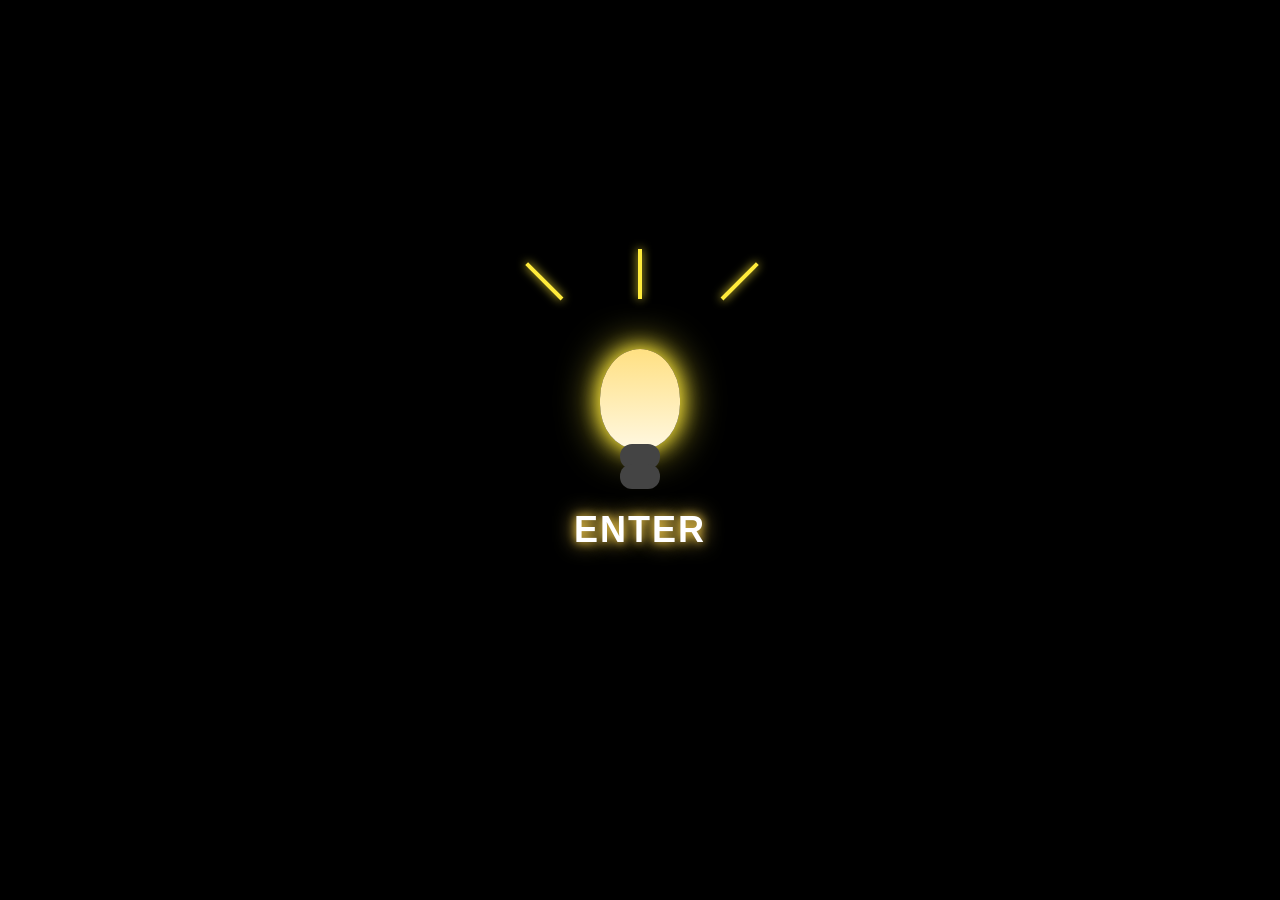
<file: index.html>
<!DOCTYPE html>
<html lang="en">
<head>
  <meta charset="UTF-8" />
  <meta name="viewport" content="width=device-width, initial-scale=1.0"/>
  <title>Enter</title>
  <link rel="stylesheet" href="index.css" />
</head>
<body>
</div>
  <div class="container">
    <div class="bulb">
      <div class="bulb-light"></div>
      <div class="base"></div>
      <div class="base2"></div>
      <div class="ray ray1"></div>
      <div class="ray ray2"></div>
      <div class="ray ray3"></div>
    </div>
    <a href="f1.html" class="enter-text">ENTER</a>

  </div>
</body>
</html>
</file>
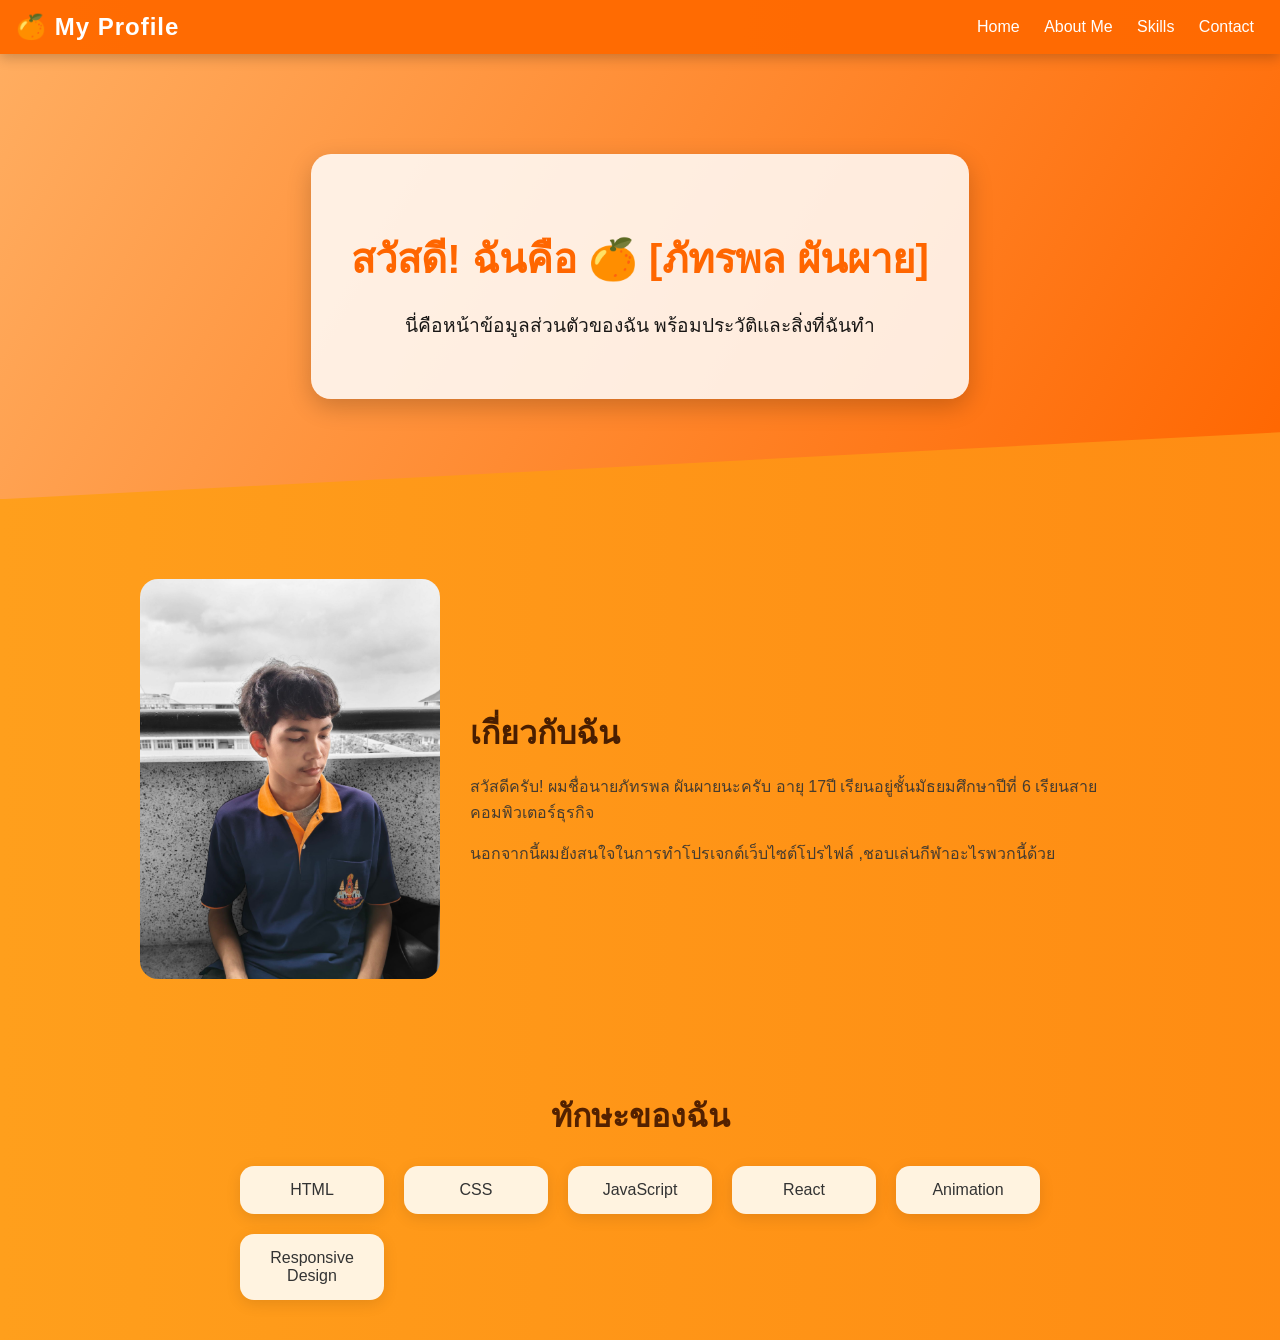
<file: About.html>
<!DOCTYPE html>
<html lang="th">
<head>
  <meta charset="UTF-8">
  <meta name="viewport" content="width=device-width, initial-scale=1.0">
  <title>🍊 About Me</title>
  <link rel="stylesheet" href="About.css">
</head>
<body>
</div>
<!-- Loading Screen -->
<div id="loading-screen">
  <div class="loader"></div>
  <p>กำลังโหลด...</p>
</div>
  <!-- Nav -->
  <nav class="nav">
    <div class="nav-inner">
      <div class="brand">🍊 My Profile</div>
      <div class="menu">
        <a href="f1.html">Home</a>
        <a href="About.html">About Me</a>
        <a href="skills.html">Skills</a>
        <a href="contact.html">Contact</a>
      </div>
    </div>
  </nav>

  <!-- Hero -->
  <section class="hero">
    <div class="hero-content">
      <h1>สวัสดี! ฉันคือ 🍊 [ภัทรพล ผันผาย]</h1>
      <p>นี่คือหน้าข้อมูลส่วนตัวของฉัน พร้อมประวัติและสิ่งที่ฉันทำ</p>
    </div>
  </section>

  <!-- About Me -->
  <main>
    <section class="about-section" id="profile">
      <div class="about-grid">
        <div class="about-image">
          <img src="p4.jpg" alt="My Photo">
        </div>
        <div class="about-text">
          <h2>เกี่ยวกับฉัน</h2>
          <p>สวัสดีครับ! ผมชื่อนายภัทรพล ผันผายนะครับ อายุ 17ปี เรียนอยู่ชั้นมัธยมศึกษาปีที่ 6 เรียนสายคอมพิวเตอร์ธุรกิจ</p>
          <p>นอกจากนี้ผมยังสนใจในการทำโปรเจกต์เว็บไซต์โปรไฟล์ ,ชอบเล่นกีฬาอะไรพวกนี้ด้วย</p>
        </div>
      </div>
    </section>

    <!-- Skills -->
    <section class="skills-section" id="skills">
      <h2>ทักษะของฉัน</h2>
      <div class="skills-grid">
        <div class="skill-card">HTML</div>
        <div class="skill-card">CSS</div>
        <div class="skill-card">JavaScript</div>
        <div class="skill-card">React</div>
        <div class="skill-card">Animation</div>
        <div class="skill-card">Responsive Design</div>
      </div>
    </section>
  </main>

  <script src="main.js"></script>
</body>
</html>
</file>
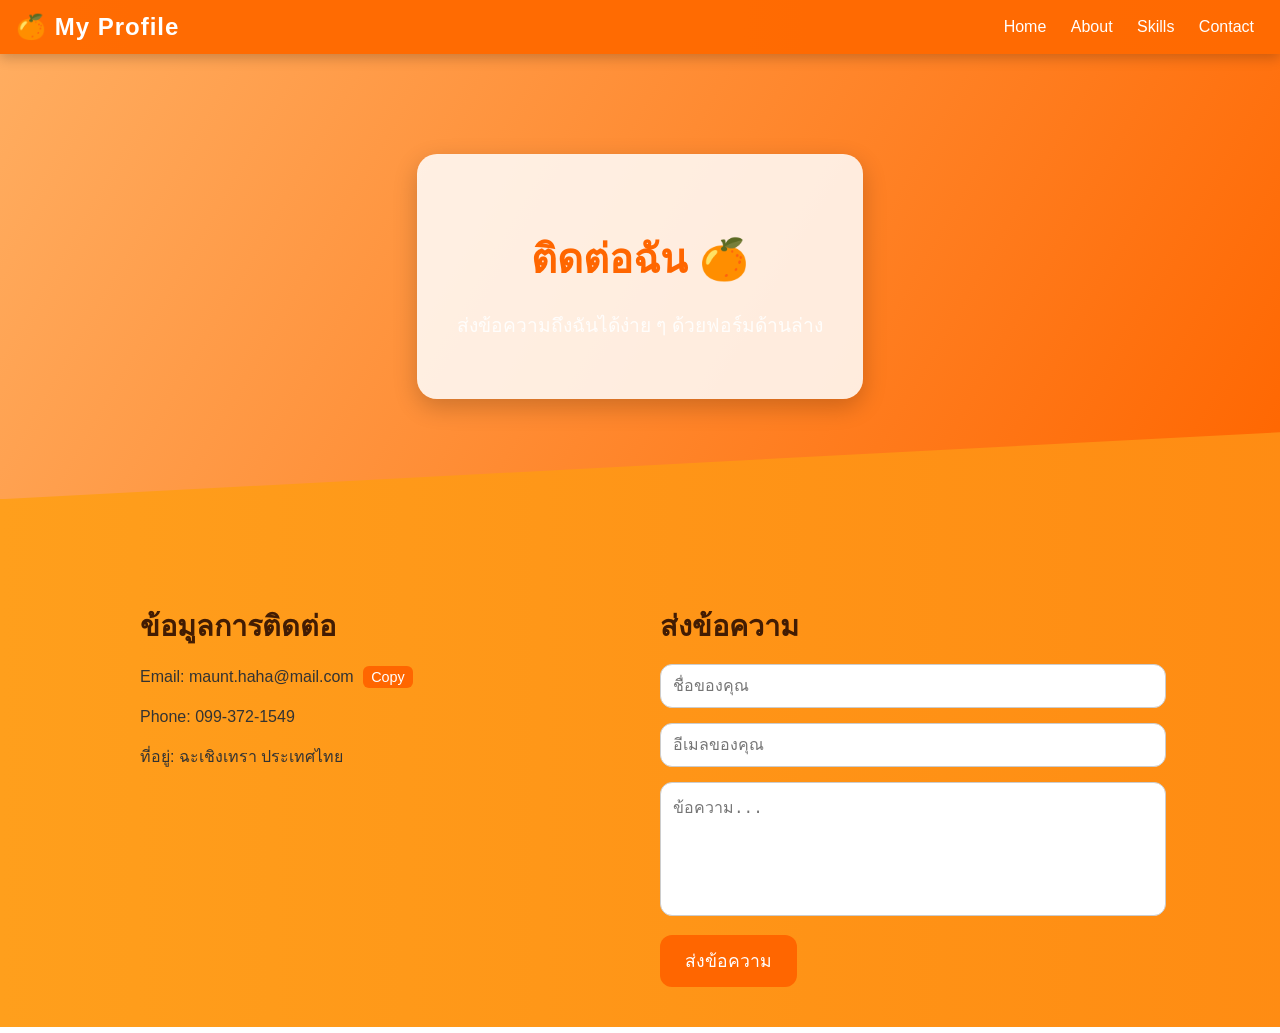
<file: contact.html>
<!DOCTYPE html>
<html lang="th">
<head>
  <meta charset="UTF-8">
  <meta name="viewport" content="width=device-width, initial-scale=1.0">
  <title>🍊 Contact Me</title>
  <link rel="stylesheet" href="contact.css">
</head>
<body>
</div>
  <!-- Nav -->
  <nav class="nav">
    <div class="nav-inner">
      <div class="brand">🍊 My Profile</div>
      <div class="menu">
        <a href="f1.html">Home</a>
        <a href="About.html">About</a>
        <a href="skills.html">Skills</a>
        <a href="contact.html">Contact</a>
      </div>
    </div>
  </nav>

  <!-- Hero -->
  <section class="hero">
    <div class="hero-content">
      <h1>ติดต่อฉัน 🍊</h1>
      <p>ส่งข้อความถึงฉันได้ง่าย ๆ ด้วยฟอร์มด้านล่าง</p>
    </div>
  </section>

  <!-- Contact Form -->
  <main id="main-content">
    <section class="contact-section">
      <div class="contact-grid">
        <div class="contact-info">
          <h2>ข้อมูลการติดต่อ</h2>
          <p>Email: <span id="email-text">maunt.haha@mail.com</span> <button id="copy-email" data-email="example@mail.com">Copy</button></p>
          <p>Phone: 099-372-1549</p>
          <p>ที่อยู่: ฉะเชิงเทรา ประเทศไทย</p>
        </div>
        <div class="contact-form">
          <h2>ส่งข้อความ</h2>
          <form id="contactForm">
            <input type="text" id="name" placeholder="ชื่อของคุณ" required>
            <input type="email" id="email" placeholder="อีเมลของคุณ" required>
            <textarea id="message" placeholder="ข้อความ..." rows="6" required></textarea>
            <button type="submit">ส่งข้อความ</button>
          </form>
        </div>
      </div>
    </section>
  </main>

  <div id="toast"></div>

  <script src="main.js"></script>
</body>
</html>
</file>
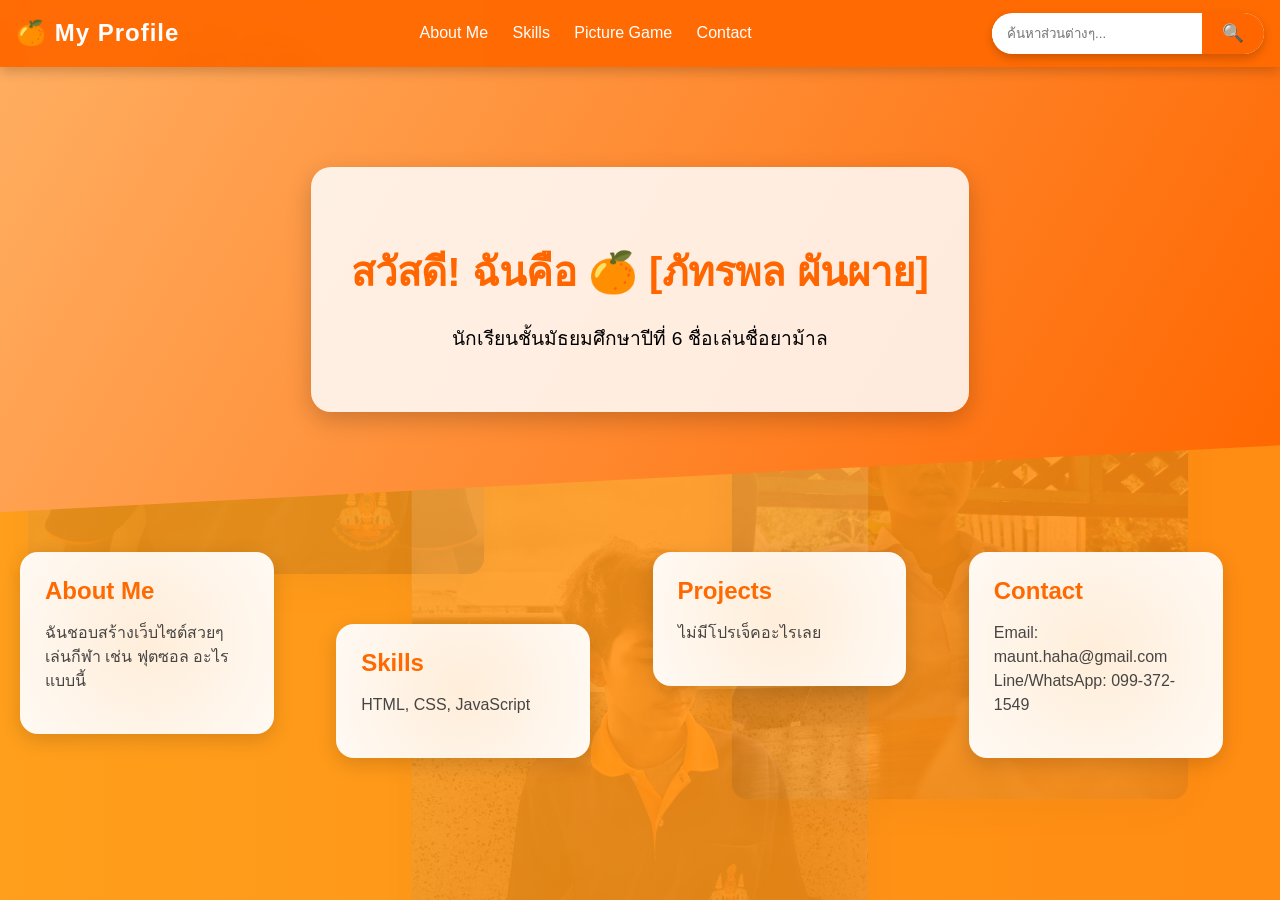
<file: f1.html>
<!DOCTYPE html>
<html lang="th">
<head>
  <meta charset="UTF-8" />
  <meta name="viewport" content="width=device-width, initial-scale=1.0"/>
  <title>🍊 My Profile</title>
  <link rel="stylesheet" href="f1.css"/>
</head>
<body>

  <!-- 🔶 Animated Orange Background + Photos (BEHIND EVERYTHING) -->
  <div id="bg-layer" aria-hidden="true">
    <div id="orange-field"></div>

    <!-- วางรูป p1 p3 p4 ตามลำดับ พร้อมพารัลแลกซ์เบา ๆ -->
    <div id="photo-field">
      <img class="bg-photo depth-3" src="p1.jpg" alt="p1"/>
      <img class="bg-photo depth-2" src="p3.jpg" alt="p3"/>
      <img class="bg-photo depth-1" src="p4.jpg" alt="p4"/>
    </div>
  </div>

  <!-- Nav -->
  <nav class="nav">
    <div class="nav-inner">
      <div class="brand">🍊 My Profile</div>
      <div class="menu">
        <a href="About.html">About Me</a>
        <a href="#skills">Skills</a>
        <a href="gpic">Picture Game</a>
        <a href="contact.html">Contact</a>
      </div>
      <div class="search-box">
        <input type="text" id="search-input" placeholder="ค้นหาส่วนต่างๆ...">
        <button id="search-btn">🔍</button>
      </div>
    </div>
  </nav>

  <!-- Hero Section -->
  <section class="hero">
    <div class="hero-content">
      <h1>สวัสดี! ฉันคือ 🍊 [ภัทรพล ผันผาย]</h1>
      <p>นักเรียนชั้นมัธยมศึกษาปีที่ 6 ชื่อเล่นชื่อยาม้าล</p>
    </div>
  </section>

  <!-- Profile Sections -->
  <main>
    <div class="grid" id="main-grid">
      <div class="card" id="about">
        <h2>About Me</h2>
        <p>ฉันชอบสร้างเว็บไซต์สวยๆ เล่นกีฬา เช่น ฟุตซอล อะไรแบบนี้</p>
      </div>
      <div class="card" id="skills">
        <h2>Skills</h2>
        <p>HTML, CSS, JavaScript</p>
      </div>
      <div class="card" id="projects">
        <h2>Projects</h2>
        <p>ไม่มีโปรเจ็คอะไรเลย</p>
      </div>
      <div class="card" id="contact">
        <h2>Contact</h2>
        <p>Email: maunt.haha@gmail.com<br>Line/WhatsApp: 099-372-1549</p>
      </div>
    </div>

    <!-- Search Results -->
    <div id="search-results" class="search-results"></div>
  </main>

  <script src="main.js"></script>
</body>
</html>
</file>
<file: index.css>
body {
  margin: 0;
  background-color: #000;
  font-family: Arial, sans-serif;
  color: white;
}

.container {
  height: 100vh;
  display: flex;
  flex-direction: column;
  align-items: center;
  justify-content: center;
}

.bulb {
  position: relative;
  width: 80px;
  height: 120px;
}

.bulb-light {
  width: 80px;
  height: 100px;
  background: linear-gradient(to bottom, #ffe082, #fff8e1);
  border-radius: 50% 50% 45% 45%;
  position: absolute;
  top: 0;
  left: 0;
  z-index: 1;
  box-shadow: 0 0 20px #ffeb3b, 0 0 40px #ffeb3b;
  transition: box-shadow 0.3s ease;
}


.base {
  width: 40px;
  height: 25px;
  background-color: #444;
  border-radius: 12px;
  position: absolute;
  bottom: 0;
  left: 20px;
  z-index: 2;
}

.base2 {
  width: 40px;
  height: 25px;
  background-color: #444;
  border-radius: 12px;
  position: absolute;
  bottom: -20px;
  left: 20px;
  z-index: 2;
}

.ray {
  position: absolute;
  width: 4px;
  height: 50px;
  background-color: #ffeb3b;
  top: -100px;
  left: 50%;
  transform-origin: bottom center;
  box-shadow: 0 0 10px #ffeb3b;
}

.ray1 {
  transform: translateX(-2000%) rotate(-45deg);
}

.ray2 {
  transform: translateX(-50%) rotate(0deg);
}

.ray3 {
  transform: translateX(2000%) rotate(45deg);
}

.enter-text {
  margin-top: 40px;
  font-size: 36px;
  font-weight: bold;
  letter-spacing: 2px;
  transition: transform 0.2s ease, color 0.2s ease;
  cursor: pointer;
  text-shadow: 0 0 10px #ffd54f, 0 0 20px #ffd54f;
  color: white;
  text-decoration: none;
  display: inline-block;
}

.enter-text:hover {
  color: #ffd54f;
  transform: scale(1.1);
  text-shadow: 0 0 15px #fff176, 0 0 25px #fff176;
}

.bulb:hover .bulb-light {
  box-shadow: 0 0 30px #fff176, 0 0 60px #fff176;
}
#page-transition {
  position: fixed;
  top:0; left:0;
  width:100%; height:100%;
  background:#FFA500;
  z-index:99998;
  opacity:0;
  pointer-events:none;
  transition: opacity 0.5s ease;
}
#page-transition.active{
  opacity:1;
  pointer-events:all;
}

.click-effect {
  position: fixed;
  width: 25px;
  height: 25px;
  background: rgba(255,165,0,0.5);
  border-radius: 50%;
  pointer-events: none;
  transform: translate(-50%, -50%);
  animation: clickAnim 0.6s ease-out forwards;
}
@keyframes clickAnim {
  0% { transform: translate(-50%, -50%) scale(1); opacity:1;}
  100% { transform: translate(-50%, -50%) scale(2.5); opacity:0;}
}

.orange-particle {
  position: fixed;
  width: 10px;
  height: 10px;
  background: rgba(255,165,0,0.7);
  border-radius: 50%;
  pointer-events: none;
  transform: translate(0,0);
  animation: splashAnim 0.8s forwards;
}
@keyframes splashAnim {
  0% { transform: translate(0,0) scale(1); opacity:1;}
  100% { transform: translate(var(--dx), var(--dy)) scale(0.5); opacity:0;}
}

#toast {
  position: fixed;
  bottom: 30px;
  right: 30px;
  background: #FFA500;
  color:white;
  padding:12px 20px;
  border-radius:12px;
  opacity:0;
  transform: translateY(50px);
  transition:0.4s;
  z-index:99999;
}
#toast.show {
  opacity:1;
  transform: translateY(0);
}
.click-effect {
  position: fixed;
  width: 25px;
  height: 25px;
  background: rgba(255,165,0,0.5);
  border-radius: 50%;
  pointer-events: none;
  transform: translate(-50%, -50%);
  animation: clickAnim 0.6s ease-out forwards;
}
@keyframes clickAnim {
  0% { transform: translate(-50%, -50%) scale(1); opacity:1;}
  100% { transform: translate(-50%, -50%) scale(2.5); opacity:0;}
}

.orange-particle {
  position: fixed;
  width: 10px;
  height: 10px;
  background: rgba(255,165,0,0.7);
  border-radius: 50%;
  pointer-events: none;
  transform: translate(0,0);
  animation: splashAnim 0.8s forwards;
}
@keyframes splashAnim {
  0% { transform: translate(0,0) scale(1); opacity:1;}
  100% { transform: translate(var(--dx), var(--dy)) scale(0.5); opacity:0;}
}

#toast {
  position: fixed;
  bottom: 30px;
  right: 30px;
  background: #FFA500;
  color:white;
  padding:12px 20px;
  border-radius:12px;
  opacity:0;
  transform: translateY(50px);
  transition:0.4s;
  z-index:99999;
}
#toast.show {
  opacity:1;
  transform: translateY(0);
}
</file>
<file: About.css>
/* General */
body {
  font-family: 'Segoe UI', Tahoma, Geneva, Verdana, sans-serif;
  margin: 0;
  background: #fff7f0;
  color: #333;
  scroll-behavior: smooth;
}

/* Nav */
.nav {
  background: linear-gradient(90deg, #ff8c42, #ff6600);
  padding: 0.8rem 1rem;
  color: white;
  position: sticky;
  top: 0;
  z-index: 100;
}

.nav-inner {
  display: flex;
  flex-wrap: wrap;
  align-items: center;
  justify-content: space-between;
  gap: 10px;
}

.brand {
  font-weight: bold;
  font-size: 1.5rem;
}

.menu a {
  margin: 0 10px;
  color: rgb(0, 0, 0);
  text-decoration: none;
  font-weight: 500;
  transition: 0.3s;
}

.menu a:hover {
  text-decoration: underline;
  color: #fff9f0;
}

/* Hero Section */
.hero {
  background: linear-gradient(120deg, #ffad60, #ff6600);
  color: rgb(0, 0, 0);
  padding: 80px 20px;
  text-align: center;
  clip-path: polygon(0 0, 100% 0, 100% 85%, 0 100%);
  margin-bottom: 40px;
}

.hero h1 {
  font-size: 2.5rem;
  margin-bottom: 15px;
}

.hero p {
  font-size: 1.2rem;
  opacity: 0.9;
}

/* About Section */
.about-section {
  padding: 40px 20px;
  max-width: 1000px;
  margin: 0 auto;
}

.about-grid {
  display: flex;
  flex-wrap: wrap;
  gap: 30px;
  align-items: center;
}

.about-image img {
  width: 100%;
  max-width: 300px;
  border-radius: 18px;
  transition: transform 0.4s, box-shadow 0.4s;
}

.about-image img:hover {
  transform: scale(1.05) rotate(-2deg);
  box-shadow: 0 10px 25px rgba(255,136,0,0.4);
}

.about-text {
  flex: 1;
}

.about-text h2 {
  color: #491e01;
  font-size: 2rem;
  margin-bottom: 15px;
}

.about-text p {
  line-height: 1.6;
  margin-bottom: 15px;
  opacity: 0.9;
}

/* Skills Section */
.skills-section {
  padding: 40px 20px;
  text-align: center;
}

.skills-section h2 {
  color: #532100;
  font-size: 2rem;
  margin-bottom: 25px;
}

.skills-grid {
  display: grid;
  grid-template-columns: repeat(auto-fit, minmax(120px, 1fr));
  gap: 20px;
  max-width: 800px;
  margin: 0 auto;
}

.skill-card {
  background: #fff3e0;
  padding: 15px;
  border-radius: 14px;
  box-shadow: 0 4px 15px rgba(0,0,0,0.1);
  transition: transform 0.3s, box-shadow 0.3s;
  cursor: pointer;
}

.skill-card:hover {
  transform: translateY(-6px) scale(1.05);
  box-shadow: 0 8px 20px rgba(255,136,0,0.3);
}

/* Responsive */
@media (max-width: 768px) {
  .about-grid {
    flex-direction: column;
    align-items: center;
  }
  .about-image img {
    max-width: 80%;
  }
}
#loading-screen {
  position: fixed;
  top: 0;
  left: 0;
  width: 100%;
  height: 100%;
  background: #fff7f0;
  display: flex;
  flex-direction: column;
  justify-content: center;
  align-items: center;
  z-index: 99999;
  transition: opacity 0.5s ease;
}
/* Page Transition Overlay */
#page-transition {
  position: fixed;
  top:0; left:0;
  width:100%; height:100%;
  background:#FFA500;
  z-index:99998;
  opacity:0;
  pointer-events:none;
  transition: opacity 0.5s ease;
}
#page-transition.active{
  opacity:1;
  pointer-events:all;
}

#page-transition {
  position: fixed;
  top:0; left:0;
  width:100%; height:100%;
  background:#FFA500;
  z-index:99998;
  opacity:0;
  pointer-events:none;
  transition: opacity 0.5s ease;
}
#page-transition.active{
  opacity:1;
  pointer-events:all;
}

.click-effect {
  position: fixed;
  width: 25px;
  height: 25px;
  background: rgba(255,165,0,0.5);
  border-radius: 50%;
  pointer-events: none;
  transform: translate(-50%, -50%);
  animation: clickAnim 0.6s ease-out forwards;
}
@keyframes clickAnim {
  0% { transform: translate(-50%, -50%) scale(1); opacity:1;}
  100% { transform: translate(-50%, -50%) scale(2.5); opacity:0;}
}

.orange-particle {
  position: fixed;
  width: 10px;
  height: 10px;
  background: rgba(255,165,0,0.7);
  border-radius: 50%;
  pointer-events: none;
  transform: translate(0,0);
  animation: splashAnim 0.8s forwards;
}
@keyframes splashAnim {
  0% { transform: translate(0,0) scale(1); opacity:1;}
  100% { transform: translate(var(--dx), var(--dy)) scale(0.5); opacity:0;}
}

#toast {
  position: fixed;
  bottom: 30px;
  right: 30px;
  background: #FFA500;
  color:white;
  padding:12px 20px;
  border-radius:12px;
  opacity:0;
  transform: translateY(50px);
  transition:0.4s;
  z-index:99999;
}
#toast.show {
  opacity:1;
  transform: translateY(0);
}
.click-effect {
  position: fixed;
  width: 25px;
  height: 25px;
  background: rgba(255,165,0,0.5);
  border-radius: 50%;
  pointer-events: none;
  transform: translate(-50%, -50%);
  animation: clickAnim 0.6s ease-out forwards;
}
@keyframes clickAnim {
  0% { transform: translate(-50%, -50%) scale(1); opacity:1;}
  100% { transform: translate(-50%, -50%) scale(2.5); opacity:0;}
}

.orange-particle {
  position: fixed;
  width: 10px;
  height: 10px;
  background: rgba(255,165,0,0.7);
  border-radius: 50%;
  pointer-events: none;
  transform: translate(0,0);
  animation: splashAnim 0.8s forwards;
}
@keyframes splashAnim {
  0% { transform: translate(0,0) scale(1); opacity:1;}
  100% { transform: translate(var(--dx), var(--dy)) scale(0.5); opacity:0;}
}

#toast {
  position: fixed;
  bottom: 30px;
  right: 30px;
  background: #FFA500;
  color:white;
  padding:12px 20px;
  border-radius:12px;
  opacity:0;
  transform: translateY(50px);
  transition:0.4s;
  z-index:99999;
}
#toast.show {
  opacity:1;
  transform: translateY(0);
}
/* 🔥 Background */
body {
  font-family: 'Segoe UI', Tahoma, Geneva, Verdana, sans-serif;
  margin: 0;
  color: #333;
  scroll-behavior: smooth;
  background: linear-gradient(270deg, #ff8c42, #ff6600, #ff9f1c);
  background-size: 600% 600%;
  animation: gradientMove 12s ease infinite;
}

@keyframes gradientMove {
  0% { background-position: 0% 50%; }
  50% { background-position: 100% 50%; }
  100% { background-position: 0% 50%; }
}

/* Nav */
.nav {
  background: rgba(255, 102, 0, 0.9);
  padding: 0.8rem 1rem;
  color: white;
  box-shadow: 0 4px 12px rgba(0,0,0,0.2);
  position: sticky;
  top: 0;
  z-index: 100;
}

.nav-inner {
  display: flex;
  flex-wrap: wrap;
  align-items: center;
  justify-content: space-between;
  gap: 10px;
}

.brand {
  font-weight: bold;
  font-size: 1.5rem;
  letter-spacing: 1px;
}

.menu a {
  margin: 0 10px;
  color: white;
  text-decoration: none;
  font-weight: 500;
  transition: 0.3s;
}
.menu a:hover {
  text-decoration: underline;
  color: #fff9f0;
}

/* Search Box */
.search-box {
  display: flex;
  align-items: center;
  background: white;
  border-radius: 25px;
  overflow: hidden;
  box-shadow: 0 4px 10px rgba(0,0,0,0.2);
}
.search-box input {
  padding: 10px 15px;
  border: none;
  outline: none;
  width: 180px;
  transition: width 0.4s;
}
.search-box input:focus {
  width: 250px;
}
.search-box button {
  padding: 10px 20px;
  border: none;
  background: #ff6600;
  color: white;
  cursor: pointer;
  font-size: 1.1rem;
  transition: background 0.3s;
}
.search-box button:hover {
  background: #ff8c42;
}

/* Hero Section */
.hero {
  display: flex;
  align-items: center;
  justify-content: center;
  text-align: center;
  padding: 100px 20px;
}
.hero-content {
  background: rgba(255,255,255,0.85);
  padding: 40px;
  border-radius: 20px;
  box-shadow: 0 8px 25px rgba(0,0,0,0.2);
  animation: fadeIn 1.2s ease forwards;
}
.hero h1 {
  font-size: 2.5rem;
  margin-bottom: 15px;
  color: #ff6600;
}
.hero p {
  font-size: 1.2rem;
  opacity: 0.9;
}

@keyframes fadeIn {
  from {opacity:0; transform: translateY(30px);}
  to {opacity:1; transform: translateY(0);}
}

/* Profile Layout */
.profile-layout {
  display: flex;
  flex-direction: column;
  gap: 25px;
  padding: 40px 20px;
}
.card {
  background: white;
  padding: 25px;
  border-radius: 18px;
  box-shadow: 0 6px 20px rgba(0,0,0,0.15);
  transition: transform 0.3s, box-shadow 0.3s;
}
.card:nth-child(even) {
  align-self: flex-end;
  max-width: 70%;
}
.card:nth-child(odd) {
  align-self: flex-start;
  max-width: 70%;
}
.card:hover {
  transform: translateY(-8px) scale(1.03);
  box-shadow: 0 10px 25px rgba(0,0,0,0.25);
}
.card h2 {
  margin-top: 0;
  margin-bottom: 10px;
  color: #ff6600;
  font-size: 1.5rem;
}
.card p {
  line-height: 1.5;
  opacity: 0.9;
}

/* Search Results */
.search-results {
  padding: 20px;
  display: grid;
  grid-template-columns: repeat(auto-fit, minmax(220px, 1fr));
  gap: 15px;
}
.search-results .card {
  background: #fff3e0;
  border: 1px solid #ffcc99;
}

/* Responsive */
@media (max-width: 768px) {
  .card { max-width: 100% !important; }
}
</file>
<file: contact.css>
/* General */
body {
  font-family: 'Segoe UI', Tahoma, Geneva, Verdana, sans-serif;
  margin: 0;
  background: #fff7f0;
  color: #333;
  scroll-behavior: smooth;
}

/* Nav */
.nav {
  background: linear-gradient(90deg, #ff8c42, #ff6600);
  padding: 0.8rem 1rem;
  color: white;
  position: sticky;
  top: 0;
  z-index: 100;
}

.nav-inner {
  display: flex;
  flex-wrap: wrap;
  align-items: center;
  justify-content: space-between;
}

.brand {
  font-weight: bold;
  font-size: 1.5rem;
}

.menu a {
  margin: 0 10px;
  color: white;
  text-decoration: none;
  font-weight: 500;
  transition: 0.3s;
}

.menu a:hover {
  text-decoration: underline;
  color: #fff9f0;
}

/* Hero Section */
.hero {
  background: linear-gradient(120deg, #ffad60, #ff6600);
  color: white;
  padding: 80px 20px;
  text-align: center;
  clip-path: polygon(0 0, 100% 0, 100% 85%, 0 100%);
  margin-bottom: 40px;
}

.hero h1 {
  font-size: 2.5rem;
  margin-bottom: 15px;
}

.hero p {
  font-size: 1.2rem;
  opacity: 0.9;
}

/* Contact Section */
.contact-section {
  max-width: 1000px;
  margin: 0 auto;
  padding: 40px 20px;
}

.contact-grid {
  display: flex;
  gap: 40px;
  flex-wrap: wrap;
}

.contact-info, .contact-form {
  flex: 1;
  min-width: 300px;
}

.contact-info h2, .contact-form h2 {
  color: #421c03;
  margin-bottom: 15px;
  font-size: 1.8rem;
}

.contact-info p {
  margin-bottom: 10px;
  line-height: 1.5;
}

#copy-email {
  background: #ff6600;
  color: white;
  border: none;
  padding: 3px 8px;
  border-radius: 6px;
  cursor: pointer;
  margin-left: 5px;
  font-size: 0.9rem;
}

#copy-email:hover {
  background: #ff8c42;
}

.contact-form input, 
.contact-form textarea {
  width: 100%;
  padding: 12px;
  margin-bottom: 15px;
  border-radius: 12px;
  border: 1px solid #ccc;
  font-size: 1rem;
  resize: none;
}

.contact-form button {
  padding: 12px 25px;
  background: #ff6600;
  color: white;
  border: none;
  border-radius: 12px;
  cursor: pointer;
  font-size: 1.1rem;
  transition: 0.3s;
}

.contact-form button:hover {
  background: #ff8c42;
}

/* Toast */
#toast {
  position: fixed;
  bottom: 30px;
  right: 30px;
  background: #ff6600;
  color: white;
  padding: 12px 20px;
  border-radius: 12px;
  opacity: 0;
  transform: translateY(50px);
  transition: 0.4s;
  z-index: 9999;
}

#toast.show {
  opacity: 1;
  transform: translateY(0);
}

/* Responsive */
@media (max-width: 768px) {
  .contact-grid {
    flex-direction: column;
  }
}
/* Page Transition Overlay */
#page-transition {
  position: fixed;
  top:0; left:0;
  width:100%; height:100%;
  background:#FFA500;
  z-index:99998;
  opacity:0;
  pointer-events:none;
  transition: opacity 0.5s ease;
}
#page-transition.active{
  opacity:1;
  pointer-events:all;
}

#page-transition {
  position: fixed;
  top:0; left:0;
  width:100%; height:100%;
  background:#FFA500;
  z-index:99998;
  opacity:0;
  pointer-events:none;
  transition: opacity 0.5s ease;
}
#page-transition.active{
  opacity:1;
  pointer-events:all;
}

.click-effect {
  position: fixed;
  width: 25px;
  height: 25px;
  background: rgba(255,165,0,0.5);
  border-radius: 50%;
  pointer-events: none;
  transform: translate(-50%, -50%);
  animation: clickAnim 0.6s ease-out forwards;
}
@keyframes clickAnim {
  0% { transform: translate(-50%, -50%) scale(1); opacity:1;}
  100% { transform: translate(-50%, -50%) scale(2.5); opacity:0;}
}

.orange-particle {
  position: fixed;
  width: 10px;
  height: 10px;
  background: rgba(255,165,0,0.7);
  border-radius: 50%;
  pointer-events: none;
  transform: translate(0,0);
  animation: splashAnim 0.8s forwards;
}
@keyframes splashAnim {
  0% { transform: translate(0,0) scale(1); opacity:1;}
  100% { transform: translate(var(--dx), var(--dy)) scale(0.5); opacity:0;}
}

#toast {
  position: fixed;
  bottom: 30px;
  right: 30px;
  background: #FFA500;
  color:white;
  padding:12px 20px;
  border-radius:12px;
  opacity:0;
  transform: translateY(50px);
  transition:0.4s;
  z-index:99999;
}
#toast.show {
  opacity:1;
  transform: translateY(0);
}
.click-effect {
  position: fixed;
  width: 25px;
  height: 25px;
  background: rgba(255,165,0,0.5);
  border-radius: 50%;
  pointer-events: none;
  transform: translate(-50%, -50%);
  animation: clickAnim 0.6s ease-out forwards;
}
@keyframes clickAnim {
  0% { transform: translate(-50%, -50%) scale(1); opacity:1;}
  100% { transform: translate(-50%, -50%) scale(2.5); opacity:0;}
}

.orange-particle {
  position: fixed;
  width: 10px;
  height: 10px;
  background: rgba(255,165,0,0.7);
  border-radius: 50%;
  pointer-events: none;
  transform: translate(0,0);
  animation: splashAnim 0.8s forwards;
}
@keyframes splashAnim {
  0% { transform: translate(0,0) scale(1); opacity:1;}
  100% { transform: translate(var(--dx), var(--dy)) scale(0.5); opacity:0;}
}

#toast {
  position: fixed;
  bottom: 30px;
  right: 30px;
  background: #FFA500;
  color:white;
  padding:12px 20px;
  border-radius:12px;
  opacity:0;
  transform: translateY(50px);
  transition:0.4s;
  z-index:99999;
}
#toast.show {
  opacity:1;
  transform: translateY(0);
}
/* 🔥 Background */
body {
  font-family: 'Segoe UI', Tahoma, Geneva, Verdana, sans-serif;
  margin: 0;
  color: #333;
  scroll-behavior: smooth;
  background: linear-gradient(270deg, #ff8c42, #ff6600, #ff9f1c);
  background-size: 600% 600%;
  animation: gradientMove 12s ease infinite;
}

@keyframes gradientMove {
  0% { background-position: 0% 50%; }
  50% { background-position: 100% 50%; }
  100% { background-position: 0% 50%; }
}

/* Nav */
.nav {
  background: rgba(255, 102, 0, 0.9);
  padding: 0.8rem 1rem;
  color: white;
  box-shadow: 0 4px 12px rgba(0,0,0,0.2);
  position: sticky;
  top: 0;
  z-index: 100;
}

.nav-inner {
  display: flex;
  flex-wrap: wrap;
  align-items: center;
  justify-content: space-between;
  gap: 10px;
}

.brand {
  font-weight: bold;
  font-size: 1.5rem;
  letter-spacing: 1px;
}

.menu a {
  margin: 0 10px;
  color: white;
  text-decoration: none;
  font-weight: 500;
  transition: 0.3s;
}
.menu a:hover {
  text-decoration: underline;
  color: #fff9f0;
}

/* Search Box */
.search-box {
  display: flex;
  align-items: center;
  background: white;
  border-radius: 25px;
  overflow: hidden;
  box-shadow: 0 4px 10px rgba(0,0,0,0.2);
}
.search-box input {
  padding: 10px 15px;
  border: none;
  outline: none;
  width: 180px;
  transition: width 0.4s;
}
.search-box input:focus {
  width: 250px;
}
.search-box button {
  padding: 10px 20px;
  border: none;
  background: #ff6600;
  color: white;
  cursor: pointer;
  font-size: 1.1rem;
  transition: background 0.3s;
}
.search-box button:hover {
  background: #ff8c42;
}

/* Hero Section */
.hero {
  display: flex;
  align-items: center;
  justify-content: center;
  text-align: center;
  padding: 100px 20px;
}
.hero-content {
  background: rgba(255,255,255,0.85);
  padding: 40px;
  border-radius: 20px;
  box-shadow: 0 8px 25px rgba(0,0,0,0.2);
  animation: fadeIn 1.2s ease forwards;
}
.hero h1 {
  font-size: 2.5rem;
  margin-bottom: 15px;
  color: #ff6600;
}
.hero p {
  font-size: 1.2rem;
  opacity: 0.9;
}

@keyframes fadeIn {
  from {opacity:0; transform: translateY(30px);}
  to {opacity:1; transform: translateY(0);}
}

/* Profile Layout */
.profile-layout {
  display: flex;
  flex-direction: column;
  gap: 25px;
  padding: 40px 20px;
}
.card {
  background: white;
  padding: 25px;
  border-radius: 18px;
  box-shadow: 0 6px 20px rgba(0,0,0,0.15);
  transition: transform 0.3s, box-shadow 0.3s;
}
.card:nth-child(even) {
  align-self: flex-end;
  max-width: 70%;
}
.card:nth-child(odd) {
  align-self: flex-start;
  max-width: 70%;
}
.card:hover {
  transform: translateY(-8px) scale(1.03);
  box-shadow: 0 10px 25px rgba(0,0,0,0.25);
}
.card h2 {
  margin-top: 0;
  margin-bottom: 10px;
  color: #ff6600;
  font-size: 1.5rem;
}
.card p {
  line-height: 1.5;
  opacity: 0.9;
}

/* Search Results */
.search-results {
  padding: 20px;
  display: grid;
  grid-template-columns: repeat(auto-fit, minmax(220px, 1fr));
  gap: 15px;
}
.search-results .card {
  background: #fff3e0;
  border: 1px solid #ffcc99;
}

/* Responsive */
@media (max-width: 768px) {
  .card { max-width: 100% !important; }
}
</file>
<file: f1.css>
/* General */
body {
  font-family: 'Segoe UI', Tahoma, Geneva, Verdana, sans-serif;
  margin: 0;
  background: #fff7f0;
  color: #333;
  scroll-behavior: smooth;
}

/* Nav */
.nav {
  background: linear-gradient(90deg, #ff8c42, #ff6600);
  padding: 0.8rem 1rem;
  color: white;
  box-shadow: 0 4px 12px rgba(0,0,0,0.2);
  position: sticky;
  top: 0;
  z-index: 100;
  transition: all 0.3s ease;
}

.nav:hover {
  background: linear-gradient(90deg, #ff6600, #ff8c42);
}

.nav-inner {
  display: flex;
  flex-wrap: wrap;
  align-items: center;
  justify-content: space-between;
  gap: 10px;
}

.brand {
  font-weight: bold;
  font-size: 1.5rem;
  letter-spacing: 1px;
}

.menu a {
  margin: 0 10px;
  color: white;
  text-decoration: none;
  font-weight: 500;
  transition: 0.3s;
}

.menu a:hover {
  text-decoration: underline;
  color: #fff9f0;
}

/* Search Box */
.search-box {
  display: flex;
  align-items: center;
  background: white;
  border-radius: 25px;
  overflow: hidden;
  box-shadow: 0 4px 10px rgba(0,0,0,0.2);
  transition: 0.3s;
}

.search-box input {
  padding: 10px 15px;
  border: none;
  outline: none;
  width: 180px;
  transition: width 0.4s;
}

.search-box input:focus {
  width: 250px;
}

.search-box button {
  padding: 10px 20px;
  border: none;
  background: #ff6600;
  color: white;
  cursor: pointer;
  font-size: 1.1rem;
  transition: background 0.3s;
}

.search-box button:hover {
  background: #ff8c42;
}

/* Hero Section */
.hero {
  background: linear-gradient(120deg, #ffad60, #ff6600);
  color: rgb(0, 0, 0);
  padding: 80px 20px;
  text-align: center;
  clip-path: polygon(0 0, 100% 0, 100% 85%, 0 100%);
  margin-bottom: 40px;
}

.hero h1 {
  font-size: 2.5rem;
  margin-bottom: 15px;
  animation: fadeInDown 1s ease forwards;
}

.hero p {
  font-size: 1.2rem;
  opacity: 0.9;
  animation: fadeInUp 1s ease forwards;
}

@keyframes fadeInDown {
  0% {opacity:0; transform: translateY(-20px);}
  100% {opacity:1; transform: translateY(0);}
}

@keyframes fadeInUp {
  0% {opacity:0; transform: translateY(20px);}
  100% {opacity:1; transform: translateY(0);}
}

/* Grid & Cards */
.grid {
  display: grid;
  grid-template-columns: repeat(auto-fit, minmax(250px, 1fr));
  gap: 25px;
  padding: 0 20px 40px 20px;
}

.card {
  background: white;
  padding: 25px;
  border-radius: 18px;
  box-shadow: 0 6px 20px rgba(0,0,0,0.1);
  cursor: pointer;
  transition: transform 0.3s, box-shadow 0.3s;
  position: relative;
  overflow: hidden;
}

.card::before {
  content: "";
  position: absolute;
  width: 200%;
  height: 200%;
  background: radial-gradient(circle, rgba(255,136,0,0.15) 0%, transparent 70%);
  top: -50%;
  left: -50%;
  transform: rotate(45deg);
  transition: all 0.5s;
}

.card:hover::before {
  top: -20%;
  left: -20%;
}

.card:hover {
  transform: translateY(-8px) scale(1.03);
  box-shadow: 0 10px 25px rgba(0,0,0,0.2);
}

.card h2 {
  margin-top: 0;
  margin-bottom: 10px;
  color: #ff6600;
  font-size: 1.5rem;
}

.card p {
  line-height: 1.5;
  opacity: 0.9;
}

/* Search Results */
.search-results {
  padding: 20px;
  display: grid;
  grid-template-columns: repeat(auto-fit, minmax(220px, 1fr));
  gap: 15px;
}

.search-results .card {
  background: #fff3e0;
  border: 1px solid #ffcc99;
}

/* Responsive */
@media (max-width: 600px) {
  .nav-inner {
    flex-direction: column;
    align-items: stretch;
  }
  .search-box input {
    width: 100%;
  }
}
#page-transition {
  position: fixed;
  top:0; left:0;
  width:100%; height:100%;
  background:#FFA500;
  z-index:99998;
  opacity:0;
  pointer-events:none;
  transition: opacity 0.5s ease;
}
#page-transition.active{
  opacity:1;
  pointer-events:all;
}

.click-effect {
  position: fixed;
  width: 25px;
  height: 25px;
  background: rgba(255,165,0,0.5);
  border-radius: 50%;
  pointer-events: none;
  transform: translate(-50%, -50%);
  animation: clickAnim 0.6s ease-out forwards;
}
@keyframes clickAnim {
  0% { transform: translate(-50%, -50%) scale(1); opacity:1;}
  100% { transform: translate(-50%, -50%) scale(2.5); opacity:0;}
}

.orange-particle {
  position: fixed;
  width: 10px;
  height: 10px;
  background: rgba(255,165,0,0.7);
  border-radius: 50%;
  pointer-events: none;
  transform: translate(0,0);
  animation: splashAnim 0.8s forwards;
}
@keyframes splashAnim {
  0% { transform: translate(0,0) scale(1); opacity:1;}
  100% { transform: translate(var(--dx), var(--dy)) scale(0.5); opacity:0;}
}

#toast {
  position: fixed;
  bottom: 30px;
  right: 30px;
  background: #FFA500;
  color:white;
  padding:12px 20px;
  border-radius:12px;
  opacity:0;
  transform: translateY(50px);
  transition:0.4s;
  z-index:99999;
}
#toast.show {
  opacity:1;
  transform: translateY(0);
}
.click-effect {
  position: fixed;
  width: 25px;
  height: 25px;
  background: rgba(255,165,0,0.5);
  border-radius: 50%;
  pointer-events: none;
  transform: translate(-50%, -50%);
  animation: clickAnim 0.6s ease-out forwards;
}
@keyframes clickAnim {
  0% { transform: translate(-50%, -50%) scale(1); opacity:1;}
  100% { transform: translate(-50%, -50%) scale(2.5); opacity:0;}
}

.orange-particle {
  position: fixed;
  width: 10px;
  height: 10px;
  background: rgba(255,165,0,0.7);
  border-radius: 50%;
  pointer-events: none;
  transform: translate(0,0);
  animation: splashAnim 0.8s forwards;
}
@keyframes splashAnim {
  0% { transform: translate(0,0) scale(1); opacity:1;}
  100% { transform: translate(var(--dx), var(--dy)) scale(0.5); opacity:0;}
}

#toast {
  position: fixed;
  bottom: 30px;
  right: 30px;
  background: #FFA500;
  color:white;
  padding:12px 20px;
  border-radius:12px;
  opacity:0;
  transform: translateY(50px);
  transition:0.4s;
  z-index:99999;
}
#toast.show {
  opacity:1;
  transform: translateY(0);
}
/* ===============  ORANGE MOVING BACKGROUND  =============== */
#bg-layer{
  position: fixed;
  inset: 0;
  z-index: -1;                 /* อยู่ด้านหลังทั้งหมด */
  overflow: hidden;
  pointer-events: none;
}

/* วงกลมส้ม (จะถูกสร้างด้วย JS) */
#orange-field{
  position: absolute;
  inset: 0;
  filter: blur(0.2px);
}

.orange-dot{
  position: absolute;
  width: var(--size, 160px);
  height: var(--size, 160px);
  border-radius: 50%;
  opacity: var(--alpha, .18);
  /* ไล่เฉดส้ม */
  background:
    radial-gradient(circle at 30% 30%, #ffd9a3, transparent 45%),
    radial-gradient(circle at 70% 70%, #ff9f3d, #ff6600 65%);
  box-shadow:
    0 10px 40px rgba(255,102,0,.25),
    inset 0 0 30px rgba(255,255,255,.15);
  animation: drift var(--dur, 18s) ease-in-out infinite alternate,
             floaty 6s ease-in-out infinite;
  transform: translate(-50%, -50%) rotate(0.01deg);
  filter: saturate(1.05);
}

@keyframes drift{
  from { transform: translate(calc(var(--x) * 1px), calc(var(--y) * 1px)) scale(1) rotate(0deg); }
  to   { transform: translate(calc(var(--x2) * 1px), calc(var(--y2) * 1px)) scale(1.06) rotate(12deg); }
}
@keyframes floaty{
  0%,100%{ filter: blur(0px); }
  50%    { filter: blur(1.2px); }
}

/* ===============  BACKGROUND PHOTOS (p1,p3,p4)  =============== */
#photo-field{
  position: absolute;
  inset: 0;
}

.bg-photo{
  position: absolute;
  max-width: min(34vw, 520px);
  opacity: .12;                  /* เบาบางไม่กลบคอนเทนต์ */
  filter: grayscale(10%) contrast(110%) saturate(105%) blur(.2px);
  transform: translate(-50%, -50%) scale(1.05);
  border-radius: 16px;
  box-shadow: 0 12px 40px rgba(0,0,0,.25);
  animation: photoFloat 22s ease-in-out infinite alternate;
}

@keyframes photoFloat{
  from { transform: translate(var(--tx, -50%), var(--ty, -50%)) scale(1.03) rotate(-1deg); }
  to   { transform: translate(calc(var(--tx, -50%) + 12px), calc(var(--ty, -50%) - 10px)) scale(1.08) rotate(1deg); }
}

/* ตำแหน่งตั้งต้น + เลเยอร์พารัลแลกซ์ */
.depth-3{ z-index: 1; left: 20%; top: 30%; }
.depth-2{ z-index: 2; left: 75%; top: 55%; }
.depth-1{ z-index: 3; left: 50%; top: 80%; }

/* ย่อขนาดบนจอเล็ก */
@media (max-width: 768px){
  .bg-photo{ max-width: 70vw; opacity: .10; }
}

/* ===============  (ของเดิมทั้งหมดของคุณคงไว้เหมือนเดิม)  =============== */
/* 🔥 Background */
body {
  font-family: 'Segoe UI', Tahoma, Geneva, Verdana, sans-serif;
  margin: 0;
  color: #333;
  scroll-behavior: smooth;
  background: linear-gradient(270deg, #ff8c42, #ff6600, #ff9f1c);
  background-size: 600% 600%;
  animation: gradientMove 12s ease infinite;
}

@keyframes gradientMove {
  0% { background-position: 0% 50%; }
  50% { background-position: 100% 50%; }
  100% { background-position: 0% 50%; }
}

/* Nav */
.nav {
  background: rgba(255, 102, 0, 0.9);
  padding: 0.8rem 1rem;
  color: white;
  box-shadow: 0 4px 12px rgba(0,0,0,0.2);
  position: sticky;
  top: 0;
  z-index: 100;
}

.nav-inner {
  display: flex;
  flex-wrap: wrap;
  align-items: center;
  justify-content: space-between;
  gap: 10px;
}

.brand {
  font-weight: bold;
  font-size: 1.5rem;
  letter-spacing: 1px;
}

.menu a {
  margin: 0 10px;
  color: white;
  text-decoration: none;
  font-weight: 500;
  transition: 0.3s;
}
.menu a:hover {
  text-decoration: underline;
  color: #fff9f0;
}

/* Search Box */
.search-box {
  display: flex;
  align-items: center;
  background: white;
  border-radius: 25px;
  overflow: hidden;
  box-shadow: 0 4px 10px rgba(0,0,0,0.2);
}
.search-box input {
  padding: 10px 15px;
  border: none;
  outline: none;
  width: 180px;
  transition: width 0.4s;
}
.search-box input:focus {
  width: 250px;
}
.search-box button {
  padding: 10px 20px;
  border: none;
  background: #ff6600;
  color: white;
  cursor: pointer;
  font-size: 1.1rem;
  transition: background 0.3s;
}
.search-box button:hover {
  background: #ff8c42;
}

/* Hero Section */
.hero {
  display: flex;
  align-items: center;
  justify-content: center;
  text-align: center;
  padding: 100px 20px;
}
.hero-content {
  background: rgba(255,255,255,0.85);
  padding: 40px;
  border-radius: 20px;
  box-shadow: 0 8px 25px rgba(0,0,0,0.2);
  animation: fadeIn 1.2s ease forwards;
}
.hero h1 {
  font-size: 2.5rem;
  margin-bottom: 15px;
  color: #ff6600;
}
.hero p {
  font-size: 1.2rem;
  opacity: 0.9;
}

@keyframes fadeIn {
  from {opacity:0; transform: translateY(30px);}
  to {opacity:1; transform: translateY(0);}
}

/* Profile Layout */
.profile-layout {
  display: flex;
  flex-direction: column;
  gap: 25px;
  padding: 40px 20px;
}
.card {
  background: white;
  padding: 25px;
  border-radius: 18px;
  box-shadow: 0 6px 20px rgba(0,0,0,0.15);
  transition: transform 0.3s, box-shadow 0.3s;
}
.card:nth-child(even) {
  align-self: flex-end;
  max-width: 70%;
}
.card:nth-child(odd) {
  align-self: flex-start;
  max-width: 70%;
}
.card:hover {
  transform: translateY(-8px) scale(1.03);
  box-shadow: 0 10px 25px rgba(0,0,0,0.25);
}
.card h2 {
  margin-top: 0;
  margin-bottom: 10px;
  color: #ff6600;
  font-size: 1.5rem;
}
.card p {
  line-height: 1.5;
  opacity: 0.9;
}

/* Search Results */
.search-results {
  padding: 20px;
  display: grid;
  grid-template-columns: repeat(auto-fit, minmax(220px, 1fr));
  gap: 15px;
}
.search-results .card {
  background: #fff3e0;
  border: 1px solid #ffcc99;
}

/* Responsive */
@media (max-width: 768px) {
  .card { max-width: 100% !important; }
}
</file>
